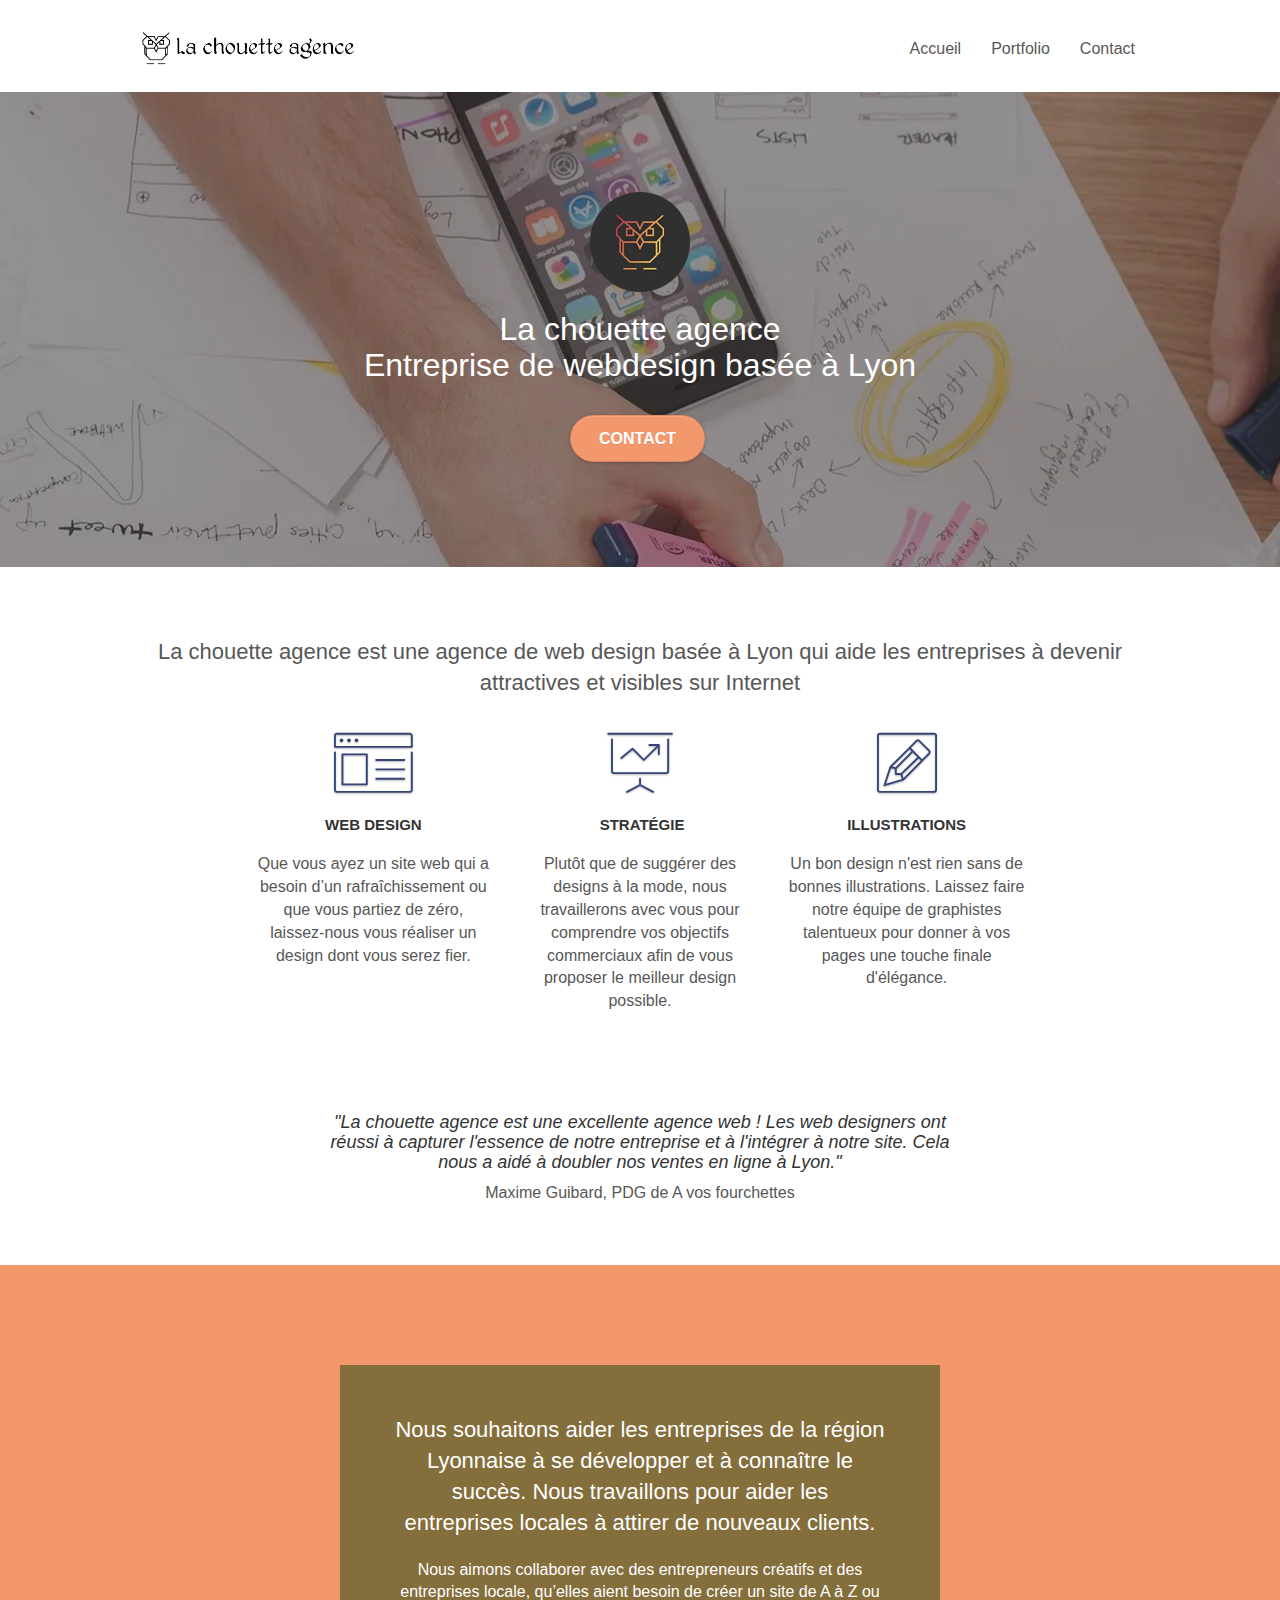
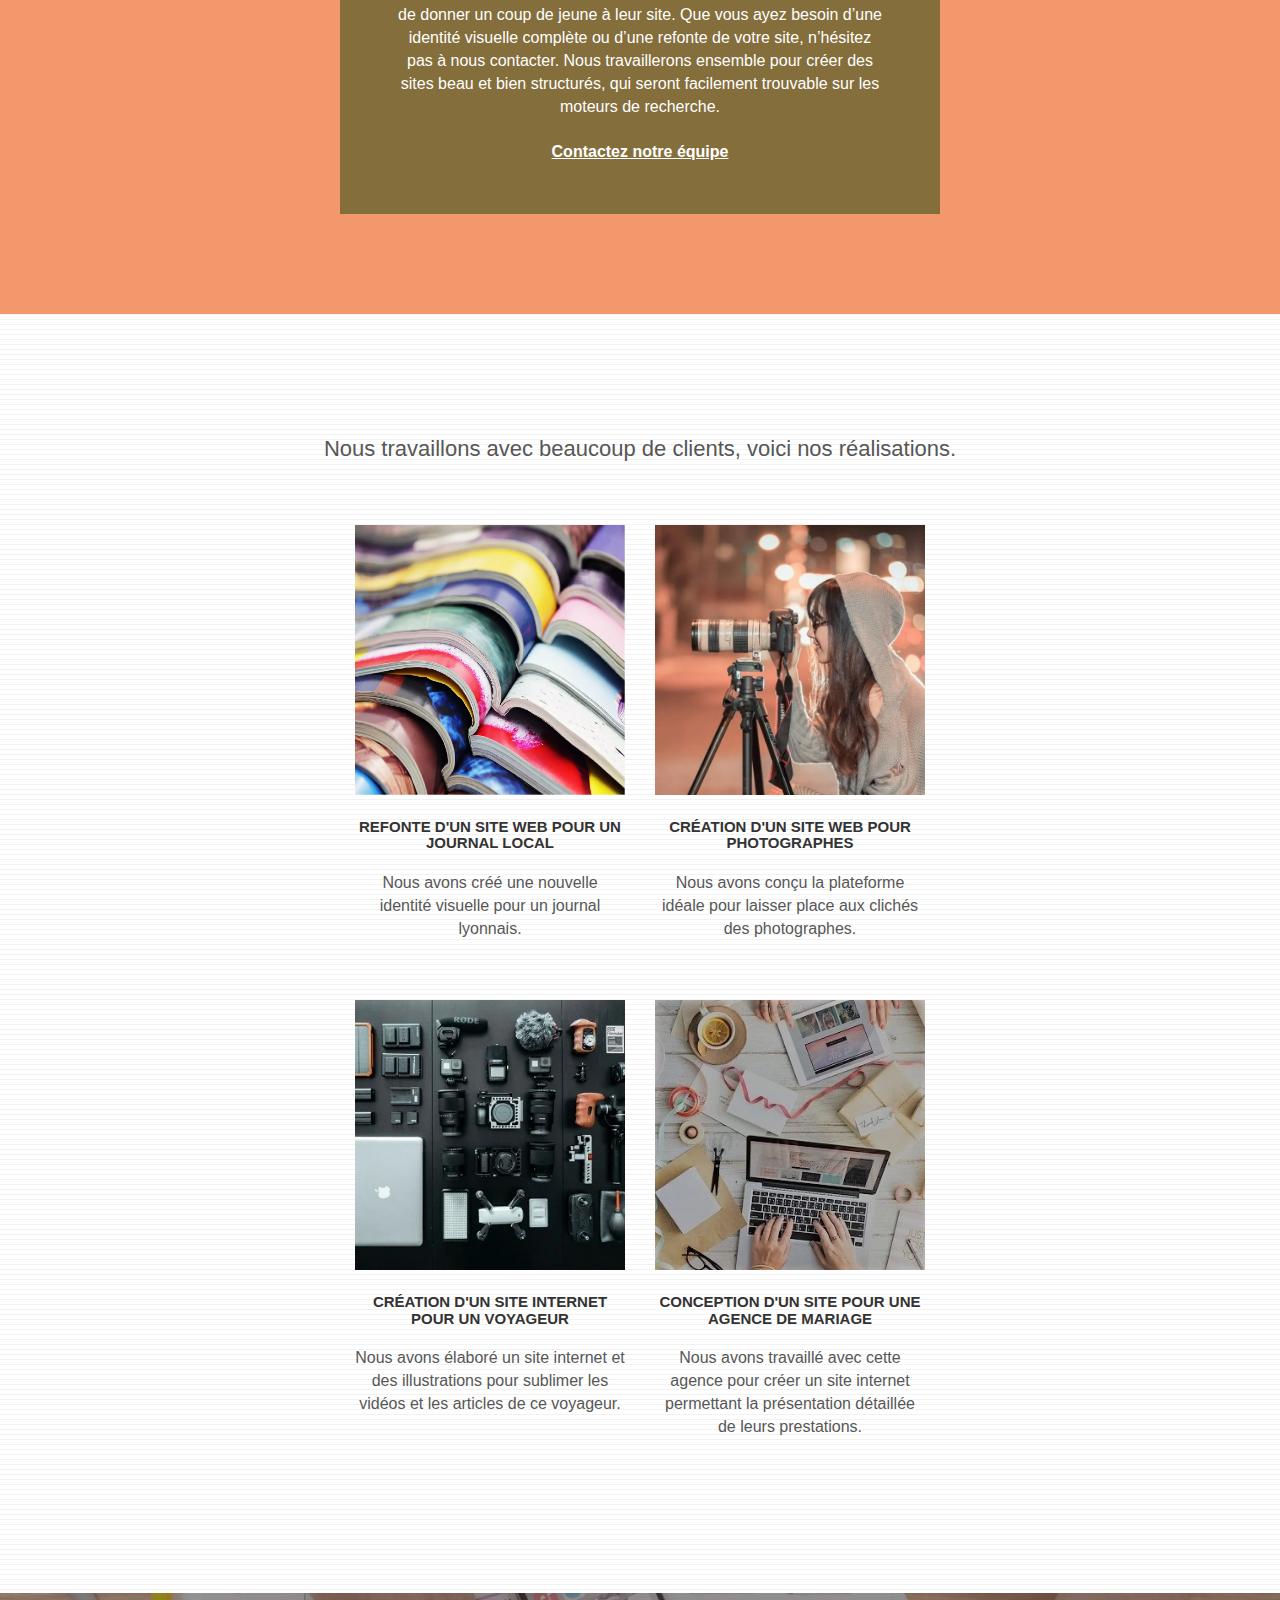
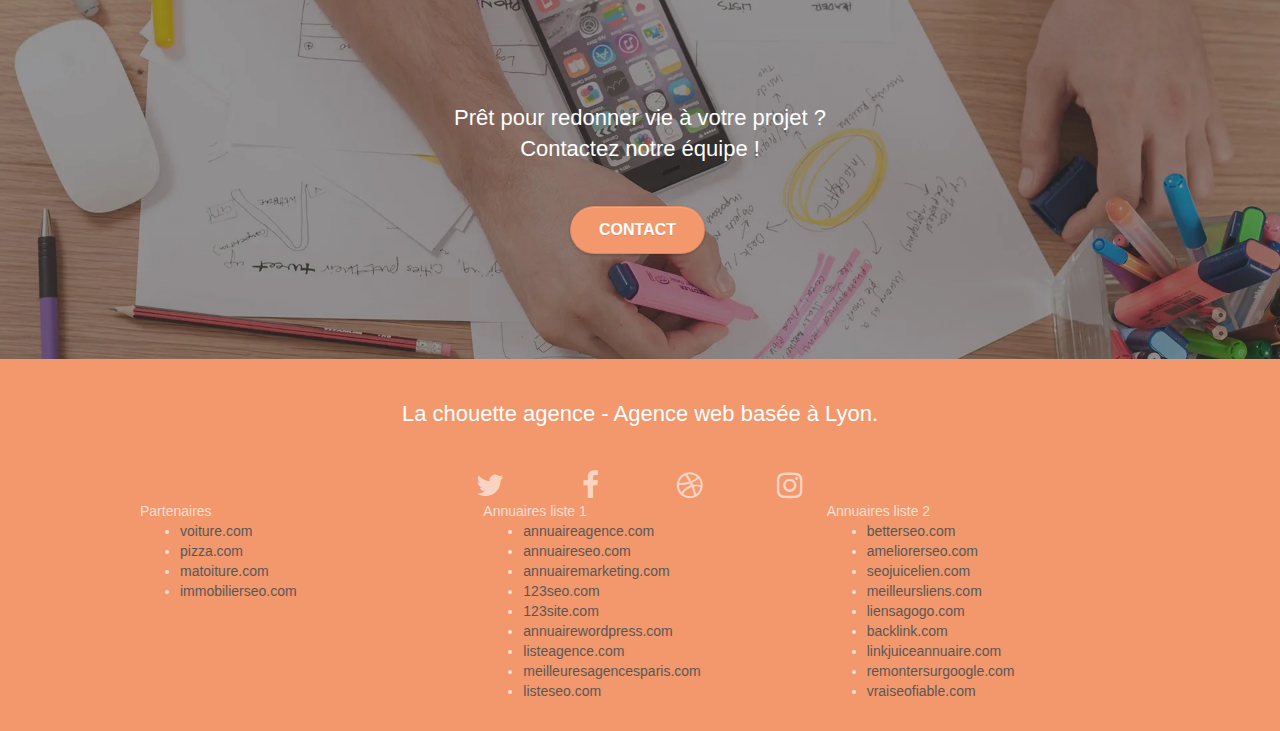
<file: index.html>
<!doctype html>
<html lang="fr">
<head>
    <meta charset="utf-8">
    <meta name="keywords" content="Entreprise web design Lyon, Agence web design Lyon">
    <meta name="description" content="L'entreprise de webdesign, la chouette agence basée à Lyon aide les entreprises à devenir attractives et visibles sur Internet.">
    <meta name="viewport" content="width=device-width, initial-scale=1.0, viewport-fit=cover">
    <link rel="shortcut icon" type="image/png" href="favicon.webp">
    
	<link rel="stylesheet" type="text/css" href="./css/bootstrap.css">
	<link rel="stylesheet" type="text/css" href="style.css">
	<link rel="stylesheet" type="text/css" href="./css/font-awesome.css">
	<link rel="stylesheet" type="text/css" href="./css/et-line.css">

    <title>La Chouette Agence - Entreprise de web design basée à Lyon</title>
    
</head>

<body>
	<!-- Principal conteneur -->
	<div class="page-container">
		
		<!-- bloc-0 -->
		<header class="bloc bgc-white l-bloc " id="bloc-0">
			<div class="container bloc-sm">
		
				<nav class="navbar row">
					<div class="navbar-header">
						<a class="navbar-brand" href="index.html"><img src="img/la-chouette-agence.webp" alt="Logo de l'entreprise de webdesign La Chouette Agence basée à Lyon" height="40" /></a>
						<button id="nav-toggle" type="button" class="ui-navbar-toggle navbar-toggle" data-toggle="collapse" data-target=".navbar-1">
							<span class="sr-only">Toggle navigation</span><span class="icon-bar"></span><span class="icon-bar"></span><span class="icon-bar"></span>
						</button>
					</div>
					<div class="collapse navbar-collapse navbar-1 special-dropdown-nav">
						<ul class="site-navigation nav navbar-nav">
							<li>
								<a href="index.html">Accueil</a>
							</li>
							<li>
								<a href="portfolio.html">Portfolio</a>
							</li>
							<li>
								<a href="contact.html">Contact</a>
							</li>
						</ul>
					</div>
				</nav>
			</div>
		</header>
		<!-- bloc-0 END -->
		
		<main>
			<!-- bloc-1-presentation -->
			<section class="bloc bgc-dark-slate-blue bg-banniere d-bloc bg-t-edge bloc-bg-texture texture-paper b-parallax" id="bloc-1-hero">
				<div class="container bloc-lg">
					<div class="row tight-width-whitespace">
						<div class="col-sm-12">
							<img src="img/logo.webp" class="center-block image-resize-mode" width="100" alt="Logo d'entreprise webdesign La Chouette Agence basée à Lyon"/>
							<h1 class="text-center hero-bloc-text tc-white ">
								La chouette agence<br>Entreprise de webdesign basée à Lyon
							</h1>
							<div class="text-center">
								<a href="contact.html" target="_blank" class="btn btn-lg btn-clean btn-rd cta-hero btn-atomic-tangerine" id="cta-hero">Contact</a>
							</div>
						</div>
					</div>
				</div>
			</section>
			<!-- bloc-1-presentation END -->
		
			<!-- bloc-2-services -->
			<section class="bloc bgc-white l-bloc" id="bloc-2-services">
				<div class="container bloc-md">
					<div class="row">
						<div class="col-sm-12 text-center">
							<h2>La chouette agence est une agence de web design basée à Lyon qui aide les entreprises à devenir attractives et visibles sur Internet</h2>
						</div>
					</div>
					<div class="row voffset-lg med-width-whitespace">
						<div class="col-sm-4">
							<div class="text-center">
								<span class="et-icon-browser sm-shadow icon-dark-slate-blue icons icon-lg"></span>
							</div>
							<h3 class="mg-md text-center">
								Web design
							</h3>
							<p class="text-center ">
								Que vous ayez un site web qui a besoin d&rsquo;un rafraîchissement ou que vous partiez de zéro, laissez-nous vous réaliser un design dont vous serez fier.
							</p>
						</div>
						<div class="col-sm-4">
							<div class="text-center">
								<span class="et-icon-presentation sm-shadow icon-dark-slate-blue icons icon-lg"></span>
							</div>
							<h3 class="mg-md text-center">
								&nbsp;Stratégie
							</h3>
							<p class="text-center ">
								Plutôt que de suggérer des designs à la mode, nous travaillerons avec vous pour comprendre vos objectifs commerciaux afin de vous proposer le meilleur design possible.<br>
							</p>
						</div>
						<div class="col-sm-4">
							<div class="text-center">
								<span class="et-icon-edit sm-shadow icon-dark-slate-blue icons icon-lg"></span>
							</div>
							<h3 class="mg-md text-center">
								Illustrations
							</h3>
							<p class="text-center ">
								Un bon design n'est rien sans de bonnes illustrations. Laissez faire notre équipe de graphistes talentueux pour donner à vos pages une touche finale d'élégance.
							</p>
						</div>
					</div>
					<div class="row voffset-lg voffset">
						<div class="col-xs-12 col-md-8 col-md-offset-2 text-center">
							<h4> <i> "La chouette agence est une excellente agence web ! Les web designers ont réussi à capturer l'essence de notre entreprise et à l'intégrer à notre site. Cela nous a aidé à doubler nos ventes en ligne à Lyon."</i> </h4>
							<p>Maxime Guibard, PDG de A vos fourchettes</p>
						</div>
					</div>
				</div>
			</section>
			<!-- bloc-2-services END -->
		
			<!-- bloc-3-what-i-do -->
			<section class="bloc tc-white bgc-atomic-tangerine bg-presentation d-bloc bloc-bg-texture texture-paper b-parallax" id="bloc-3-what-i-do">
				<div class="container bloc-lg">
					<div class="row tight-width-whitespace black-background">
						<div class="col-sm-12">
							<h2 class="mg-md text-center tc-white">
								Nous souhaitons aider les entreprises de la région Lyonnaise à se développer et à connaître le succès. Nous travaillons pour aider les entreprises locales à attirer de nouveaux clients.<br>
							</h2>
							<p class="text-center white">
								Nous aimons collaborer avec des entrepreneurs créatifs et des entreprises locale, qu’elles aient besoin de créer un site de A à Z ou de donner un coup de jeune à leur site. Que vous ayez besoin d’une identité visuelle complète ou d’une refonte de votre site, n’hésitez pas à nous contacter. Nous travaillerons ensemble pour créer des sites beau et bien structurés, qui seront facilement trouvable sur les moteurs de recherche. <br><br><a class="ltc-white bold-link" href="contact.html" target="_blank">Contactez notre équipe</a><br>
							</p>
						</div>
					</div>
				</div>
			</section>
			<!-- bloc-3-what-i-do END -->
		
			<!-- bloc-4-portfolio -->
			<section class="bloc bgc-white bg-lines-h2-bg bg-repeat l-bloc" id="bloc-4-portfolio">
				<div class="container bloc-lg">
					<div class="row">
						<div class="col-sm-12 text-center">
							<h2>Nous travaillons avec beaucoup de clients, voici nos réalisations.</h2>
						</div>
					</div>
					<div class="row tight-width-whitespace portfolio-row">
						<article class="col-sm-6">
							<a href="#" data-lightbox="img/portfolio-item-1.webp" data-gallery-id="gallery-1" data-caption="Refonte d'un site web pour un journal local" data-frame="snapshot-lb"><img src="img/portfolio-item-1.webp" alt="Plusieurs magazines conçus par l'entreprise de webdesign la chouette agence empilés les uns sur les autres" class="img-responsive portfolio-thumb" /></a>
							<h3 class="mg-md text-center">
								Refonte d'un site web pour un journal local
							</h3>
							<p class="text-center">
								Nous avons créé une nouvelle identité visuelle pour un journal lyonnais.
							</p>
						</article>
						<article class="col-sm-6">
							<a href="#" data-lightbox="img/portfolio-item-2.webp" data-gallery-id="gallery-1" data-caption="Création d'un site web pour photographes" data-frame="snapshot-lb"><img src="img/portfolio-item-2.webp" class="img-responsive portfolio-thumb" alt="Une photographe prend des photos avec un appareil photo" /></a>
							<h3 class="mg-md text-center">
								Création d'un site web pour photographes
							</h3>
							<p class="text-center">
								Nous avons conçu la plateforme idéale pour laisser place aux clichés des photographes.
							</p>
						</article>
					</div>
					<div class="row tight-width-whitespace portfolio-row">
						<article class="col-sm-6">
							<a href="#" data-lightbox="img/portfolio-item-3.webp" data-gallery-id="gallery-1" data-caption="Création d'un site internet pour un voyageur" data-frame="snapshot-lb"><img src="img/portfolio-item-3.webp" class="img-responsive portfolio-thumb" alt="Les équipements d'un voyageur dont le site web a été fait par la chouette agence à Lyon"/></a>
							<h3 class="mg-md text-center">
								Création d'un site internet pour un voyageur
							</h3>
							<p class="text-center">
								Nous avons élaboré un site internet et des illustrations pour sublimer les vidéos et les articles de ce voyageur.
							</p>
						</article>
						<article class="col-sm-6">
							<a href="#" data-lightbox="img/portfolio-item-4.webp" data-gallery-id="gallery-1" data-caption="Conception d'un site pour une agence de mariage" data-frame="snapshot-lb"><img src="img/portfolio-item-4.webp" class="img-responsive portfolio-thumb" alt="Table d'une agence de mariage avec du matériel informatique et papeterie" /></a>
							<h3 class="mg-md text-center">
								Conception d'un site pour une agence de mariage
							</h3>
							<p class="text-center">
								Nous avons travaillé avec cette agence pour créer un site internet permettant la présentation détaillée de leurs prestations.
							</p>
						</article>
					</div>
				</div>
			</section>
			<!-- bloc-4-portfolio END -->
		
			<!-- bloc-5-cta -->
			<section class="bloc bgc-dark-slate-blue bg-banniere d-bloc bloc-bg-texture texture-paper" id="bloc-5-cta">
				<div class="container bloc-lg">
					<div class="row">
						<h2 class="mg-md text-center tc-white">
							Prêt pour redonner vie à votre projet ?<br>Contactez notre équipe !
						</h2>
						<div class="col-sm-12 text-center">
							<a href="contact.html" target="_blank" class="btn btn-atomic-tangerine btn-clean btn-rd btn-lg cta-hero">Contact</a>
						</div>
					</div>
				</div>
			</section>
			<!-- bloc-5-cta END -->
		</main>
		
		<!-- Footer - bloc-8 -->
		<footer class="bloc bgc-atomic-tangerine d-bloc" id="bloc-8">
			<div class="container bloc-sm">
				<div class="row">
					<div class="col-sm-12">
						<h2 class="text-center white">
							La chouette agence - Agence web basée à Lyon.<br><br>
						</h2>
						<div class="row row-no-gutters social">
							<div class="col-sm-3">
								<div class="text-center">
									<a class="social" href="index.html"><span class="fa fa-twitter icon-md"></span></a>
								</div>
							</div>
							<div class="col-sm-3">
								<div class="text-center">
									<a class="social" href="index.html"><span class="fa fa-facebook icon-md"></span></a>
								</div>
							</div>
							<div class="col-sm-3">
								<div class="text-center">
									<a class="social" href="index.html"><span class="fa fa-dribbble icon-md"></span></a>
								</div>
							</div>
							<div class="col-sm-3">
								<div class="text-center">
									<a class="social" href="index.html"><span class="fa fa-instagram icon-md"></span></a>
								</div>
							</div>
						</div>
						<div class="row">
							<div class="col-sm-4">
								Partenaires
									<ul>
										<li><a href="voiture.com">voiture.com</a></li>
										<li><a href="pizza.com">pizza.com</a></li>
										<li><a href="matoiture.com">matoiture.com</a></li>
										<li><a href="immobilierseo.com">immobilierseo.com</a></li>
									</ul>		
							</div>
							<div class="col-sm-4">
								Annuaires liste 1
								<ul>
									<li><a href="annuaireagence.com">annuaireagence.com</a></li>
									<li><a href="annuaireseo.com">annuaireseo.com</a></li>
									<li><a href="annuairemarketing.com">annuairemarketing.com</a></li>
									<li><a href="123seoture.com">123seo.com</a></li>
									<li><a href="123site.com">123site.com</a></li>
									<li><a href="annuairewordpress.com">annuairewordpress.com</a></li>
									<li><a href="listeagence.com">listeagence.com</a></li>
									<li><a href="meilleuresagencesparis.com">meilleuresagencesparis.com</a></li>
									<li><a href="listeseo.com">listeseo.com</a></li>
								</ul>
							</div>
							<div class="col-sm-4">
								Annuaires liste 2
								<ul>
									<li><a href="betterseo.com">betterseo.com</a></li>
									<li><a href="ameliorerseo.com">ameliorerseo.com</a></li>
									<li><a href="seojuicelien.com">seojuicelien.com</a></li>
									<li><a href="meilleursliens.com">meilleursliens.com</a></li>
									<li><a href="liensagogo.com">liensagogo.com</a></li>
									<li><a href="backlink.com">backlink.com</a></li>
									<li><a href="linkjuiceannuaire.com">linkjuiceannuaire.com</a></li>
									<li><a href="remontersurgoogle.com">remontersurgoogle.com</a></li>
									<li><a href="vraiseofiable.com">vraiseofiable.com</a></li>
								</ul>
							</div>
						</div>
					</div>
				</div>
			</div>
		</footer>
		<!-- Footer - bloc-8 END -->
	
	</div>
	<!-- Principal conteneur END -->
	
    <script src="./js/jquery-2.1.0.js"></script>
	<script src="./js/bootstrap.js"></script>
	<script src="./js/blocs.js"></script>
	<script src="./js/jquery.touchSwipe.js" defer></script>
	<script src="./js/gmaps.js"></script>

</body>
</html>
</file>
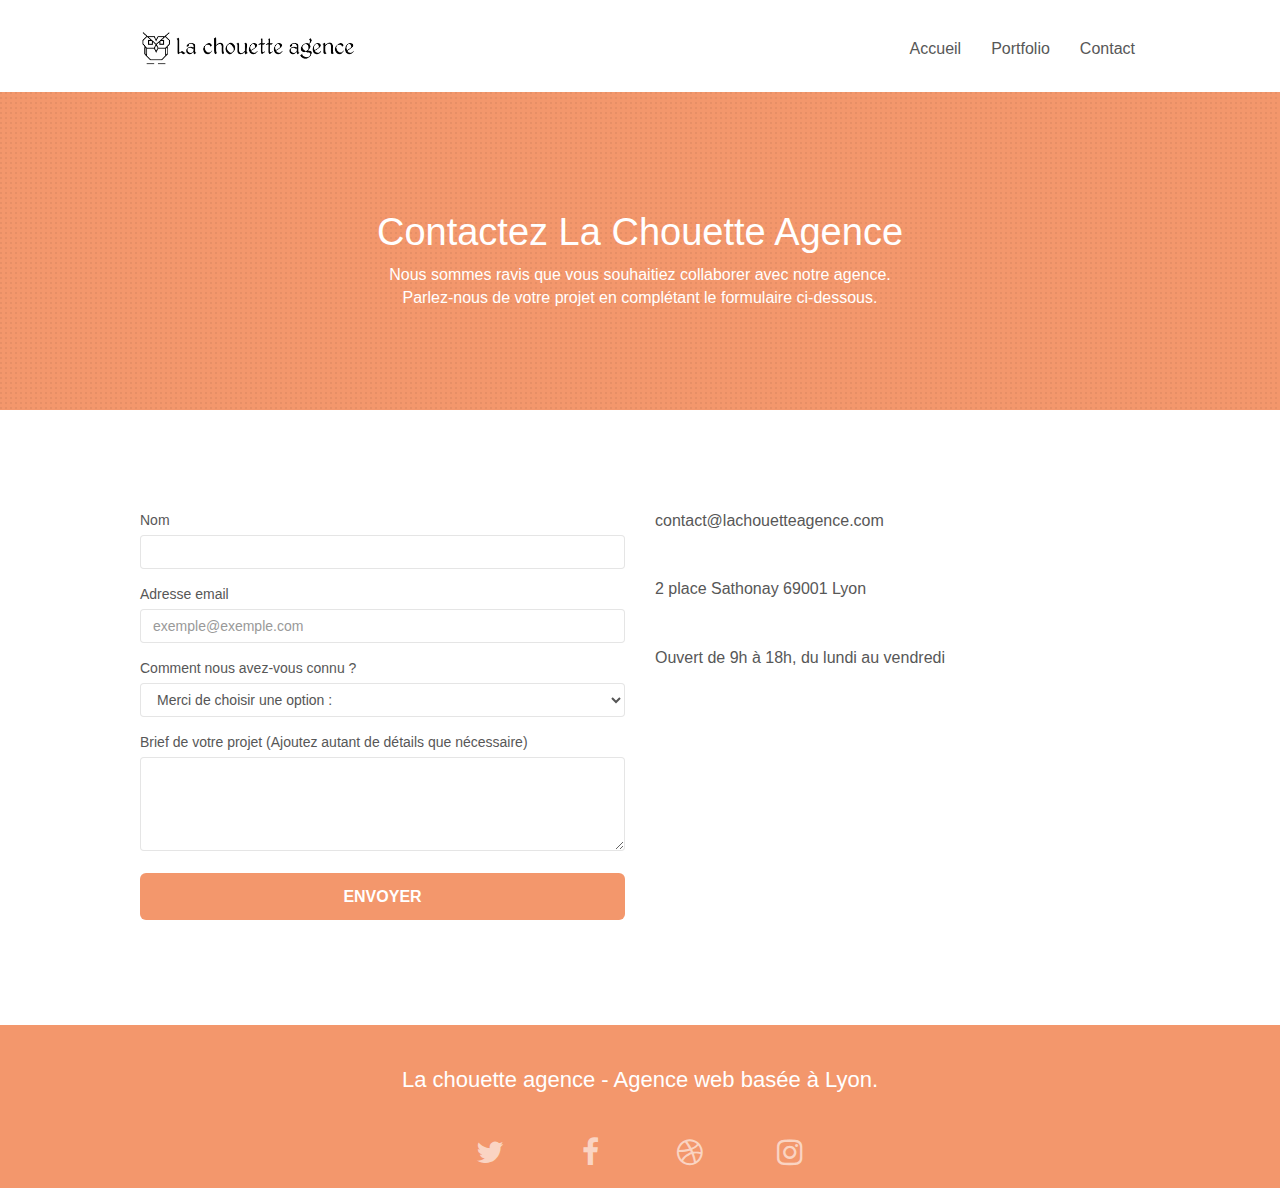
<file: contact.html>
<!doctype html>
<html lang="fr">
<head>
    <meta charset="utf-8">
    <meta name="keywords" content="Entreprise web design Lyon, Agence web design Lyon">
    <meta name="description" content="Contactez-nous. L'entreprise de webdesign, La Chouette Agence basée à Lyon.">
    <meta name="viewport" content="width=device-width, initial-scale=1.0, viewport-fit=cover">
    <link rel="shortcut icon" type="image/png" href="favicon.webp">
    
	<link rel="stylesheet" type="text/css" href="./css/bootstrap.css">
	<link rel="stylesheet" type="text/css" href="style.css">
	<link rel="stylesheet" type="text/css" href="./css/font-awesome.css">
	<link rel="stylesheet" type="text/css" href="./css/et-line.css">
	
    <title>Contactez-nous | La Chouette Agence - Entreprise de web design basée à Lyon</title>
    
</head>
<body>
	<!-- Principal conteneur -->
	<div class="page-container">
		<!-- bloc-0 -->
		<header class="bloc bgc-white l-bloc " id="bloc-0">
			<div class="container bloc-sm">
				<nav class="navbar row">
					<div class="navbar-header">
						<a class="navbar-brand" href="index.html"><img src="img/la-chouette-agence.webp" alt="Logo de l'entreprise de webdesign La Chouette Agence basée à Lyon" height="40" /></a>
						<button id="nav-toggle" type="button" class="ui-navbar-toggle navbar-toggle" data-toggle="collapse" data-target=".navbar-1">
							<span class="sr-only">Toggle navigation</span><span class="icon-bar"></span><span class="icon-bar"></span><span class="icon-bar"></span>
						</button>
					</div>
					<div class="collapse navbar-collapse navbar-1 special-dropdown-nav">
						<ul class="site-navigation nav navbar-nav">
							<li>
								<a href="index.html">Accueil</a>
							</li>
							<li>
								<a href="portfolio.html">Portfolio</a>
							</li>
							<li>
								<a href="contact.html">Contact</a>
							</li>
						</ul>
					</div>
				</nav>
			</div>
		</header>
		<!-- bloc-0 END -->
		
		<main>
			<!-- bloc-6 -->
			<section class="bloc bg-dots-bg bg-repeat bgc-atomic-tangerine d-bloc bloc-bg-texture texture-paper" id="bloc-6">
				<div class="container bloc-lg">
					<div class="row">
						<div class="col-sm-12">
							<h1 class="text-center hero-bloc-text tc-white">
								Contactez La Chouette Agence
							</h1>
							<p class="text-center mg-lg tc-white tight-width-whitespace">
								Nous sommes ravis que vous souhaitiez collaborer avec notre agence.<br>
								Parlez-nous de votre projet en complétant le formulaire ci-dessous.
							</p>
						</div>
					</div>
				</div>
			</section>
			<!-- bloc-6 END -->
			
			<!-- bloc-7 -->
			<div class="bloc bgc-white l-bloc" id="bloc-7">
				<div class="container bloc-lg">
					<div class="row">
						<div class="col-sm-6">
							<form method="POST" id="form_1" novalidate autocomplete="off">
								<div class="form-group">
									<label for="name">
										Nom
									</label>
									<input id="name" class="form-control" required />
								</div>
								<div class="form-group">
									<label for="email">
										Adresse email
									</label>
									<input id="email" class="form-control" type="email" required placeholder="exemple@exemple.com" />
								</div>
								<div class="form-group">
									<label for="input_504">
										Comment nous avez-vous connu ?
									</label>
									<!-- <input class="form-control" type="email" required id="input_504" /> -->
									<select name="dropdown-menu" id="input_504" class="form-control" required>
										<option value="" selected disabled hidden >Merci de choisir une option : </option>
										<option value="Internet">Internet</option>
										<option value="Bouche à oreille">Bouche à oreille</option>
										<option value="Réseaux sociaux">Réseaux sociaux</option>
										<option value="Publicité">Publicité</option>
										<option value="Autre">Autre</option>
									</select>
								</div>
								<div class="form-group">
									<label for="message">
										Brief de votre projet (Ajoutez autant de détails que nécessaire)
									</label><textarea id="message" class="form-control" rows="4" cols="50" required></textarea>
								</div> 
								<button class="bloc-button btn btn-lg btn-block cta-hero btn-atomic-tangerine" type="submit">
									Envoyer
								</button>
							</form>
						</div>
						<div class="col-sm-6">
							<p id="contact_info">
								<a id="contact_adress" href="mailto:contact@lachouetteagence.com">contact@lachouetteagence.com</a>
								<br><br><br>
								<a id="agence_location" href="https://www.google.com/maps/place/2+Place+Sathonay,+69001+Lyon/@45.7695241,4.8279786,17z/data=!3m1!4b1!4m5!3m4!1s0x47f4eb020f3664e9:0x13e3d71752922c1f!8m2!3d45.7695241!4d4.8301673" target="_blank">2 place Sathonay 69001 Lyon
								</a>
								<br><br><br>
								Ouvert de 9h à 18h, du lundi au vendredi
							</p>
						</div>
					</div>
				</div>
			</div>
			<!-- bloc-7 END -->
		</main>
		
		<!-- ScrollToTop Button -->
		<a class="bloc-button btn btn-d scrollToTop" onclick="scrollToTarget('1')"><span class="fa fa-chevron-up"></span></a>
		<!-- ScrollToTop Button END-->
		
		
		<!-- Footer - bloc-8 -->
		<footer class="bloc bgc-atomic-tangerine d-bloc" id="bloc-8">
			<div class="container bloc-sm">
				<div class="row">
					<div class="col-sm-12">
						<h2 class="text-center white">
							La chouette agence - Agence web basée à Lyon.<br><br>
						</h2>
						<div class="row row-no-gutters social">
							<div class="col-sm-3">
								<div class="text-center">
									<a class="social" href="index.html"><span class="fa fa-twitter icon-md"></span></a>
								</div>
							</div>
							<div class="col-sm-3">
								<div class="text-center">
									<a class="social" href="index.html"><span class="fa fa-facebook icon-md"></span></a>
								</div>
							</div>
							<div class="col-sm-3">
								<div class="text-center">
									<a class="social" href="index.html"><span class="fa fa-dribbble icon-md"></span></a>
								</div>
							</div>
							<div class="col-sm-3">
								<div class="text-center">
									<a class="social" href="index.html"><span class="fa fa-instagram icon-md"></span></a>
								</div>
							</div>
						</div>
					</div>
				</div>
			</div>
		</footer>
		<!-- Footer - bloc-8 END -->
	</div>
	<!-- Principal conteneur END -->
	
	<script src="./js/jquery-2.1.0.js"></script>
	<script src="./js/bootstrap.js"></script>
	<script src="./js/blocs.js"></script>
	<script src="./js/jqBootstrapValidation.js"></script>
	<script src="./js/formHandler.js"></script>

</body>
</html>
</file>
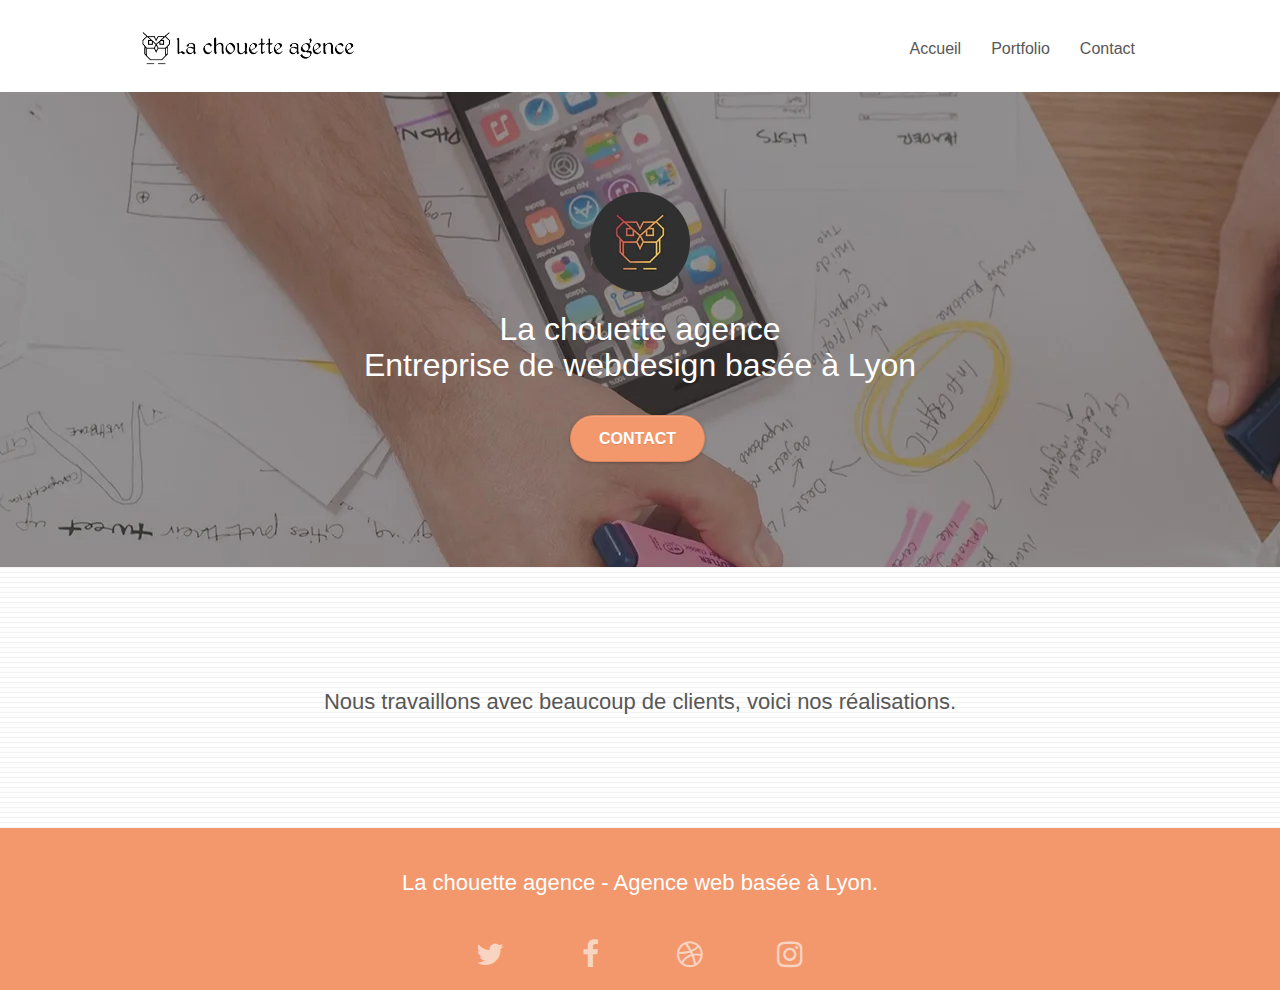
<file: portfolio.html>
<!DOCTYPE html>
<html lang="fr">
    <head>
        <meta charset="utf-8">
        <meta name="keywords" content="Entreprise web design Lyon, Agence web design Lyon">
        <meta name="description" content="Regarder nos réalisations. L'entreprise de webdesign, La Chouette Agence basée à Lyon.">
        <meta name="viewport" content="width=device-width, initial-scale=1.0, viewport-fit=cover">
        <link rel="shortcut icon" type="image/png" href="favicon.webp">
        
        <link rel="stylesheet" type="text/css" href="./css/bootstrap.css">
        <link rel="stylesheet" type="text/css" href="style.css">
        <link rel="stylesheet" type="text/css" href="./css/font-awesome.css">
        <link rel="stylesheet" type="text/css" href="./css/et-line.css">
    
        <title>Portfolio - nos réalisations | La Chouette Agence - Entreprise de web design basée à Lyon</title>
        
    </head>
<body>
	
	<!-- Principal conteneur -->
	<div class="page-container">
		<!-- bloc-0 -->
		<header class="bloc bgc-white l-bloc " id="bloc-0">
			<div class="container bloc-sm">
		
				<nav class="navbar row">
					<div class="navbar-header">
						<a class="navbar-brand" href="index.html"><img src="img/la-chouette-agence.webp" alt="Logo de l'entreprise de webdesign La Chouette Agence basée à Lyon" height="40" /></a>
						<button id="nav-toggle" type="button" class="ui-navbar-toggle navbar-toggle" data-toggle="collapse" data-target=".navbar-1">
							<span class="sr-only">Toggle navigation</span><span class="icon-bar"></span><span class="icon-bar"></span><span class="icon-bar"></span>
						</button>
					</div>
					<div class="collapse navbar-collapse navbar-1 special-dropdown-nav">
						<ul class="site-navigation nav navbar-nav">
							<li>
								<a href="index.html">Accueil</a>
							</li>
							<li>
								<a href="portfolio.html">Portfolio</a>
							</li>
							<li>
								<a href="contact.html">Contact</a>
							</li>
						</ul>
					</div>
				</nav>
			</div>
		</header>
		<!-- bloc-0 END -->
		
		<main>
			<!-- bloc-1-presentation -->
			<section class="bloc bgc-dark-slate-blue bg-banniere d-bloc bg-t-edge bloc-bg-texture texture-paper b-parallax" id="bloc-1-hero">
				<div class="container bloc-lg">
					<div class="row tight-width-whitespace">
						<div class="col-sm-12">
							<img src="img/logo.webp" class="center-block image-resize-mode" width="100" alt="Logo d'entreprise webdesign La Chouette Agence basée à Lyon" />
							<h1 class="text-center hero-bloc-text tc-white ">
								La chouette agence<br>Entreprise de webdesign basée à Lyon
							</h1>
							<div class="text-center">
								<a href="contact.html" target="_blank" class="btn btn-lg btn-clean btn-rd cta-hero btn-atomic-tangerine" id="cta-hero">Contact</a>
							</div>
						</div>
					</div>
				</div>
			</section>
			<!-- bloc-1-presentation END -->
			
			<!-- bloc-portfolio -->
			<section class="bloc bgc-white bg-lines-h2-bg bg-repeat l-bloc" id="bloc-4-portfolio">
				<div class="container bloc-lg">
					<div class="row">
						<div class="col-sm-12 text-center">
							<h2>Nous travaillons avec beaucoup de clients, voici nos réalisations.</h2>
						</div>
					</div>
				</div>
			</section>
			<!-- bloc-portfolio END -->
		</main>
		
		<!-- ScrollToTop Button -->
		<a class="bloc-button btn btn-d scrollToTop" onclick="scrollToTarget('1')"><span class="fa fa-chevron-up"></span></a>
		<!-- ScrollToTop Button END-->
		
		<!-- Footer - bloc-8 -->
		<footer class="bloc bgc-atomic-tangerine d-bloc" id="bloc-8">
			<div class="container bloc-sm">
				<div class="row">
					<div class="col-sm-12">
						<h2 class="text-center white">
							La chouette agence - Agence web basée à Lyon.<br><br>
						</h2>
						<div class="row row-no-gutters social">
							<div class="col-sm-3">
								<div class="text-center">
									<a class="social" href="index.html"><span class="fa fa-twitter icon-md"></span></a>
								</div>
							</div>
							<div class="col-sm-3">
								<div class="text-center">
									<a class="social" href="index.html"><span class="fa fa-facebook icon-md"></span></a>
								</div>
							</div>
							<div class="col-sm-3">
								<div class="text-center">
									<a class="social" href="index.html"><span class="fa fa-dribbble icon-md"></span></a>
								</div>
							</div>
							<div class="col-sm-3">
								<div class="text-center">
									<a class="social" href="index.html"><span class="fa fa-instagram icon-md"></span></a>
								</div>
							</div>
						</div>
					</div>
				</div>
			</div>
		</footer>
		<!-- Footer - bloc-8 END -->
	</div>

	<script src="./js/jquery-2.1.0.js"></script>
    <script src="./js/bootstrap.js"></script>
    <script src="./js/blocs.js"></script>
    <script src="./js/jquery.touchSwipe.js" defer></script>
    <script src="./js/gmaps.js"></script>
    
</body>
</html>
</file>
<file: style.css>
body {
    margin: 0;
    padding: 0;
    background: #FFF;
    overflow-x: hidden;
    -webkit-font-smoothing: antialiased;
    -moz-osx-font-smoothing: grayscale;
}

a,
button {
    transition: all .3s ease-in-out;
    outline: none!important;
}

a:hover {
    text-decoration: none;
    cursor: pointer;
}

#page-loading-blocs-notifaction {
    position: fixed;
    top: 0;
    bottom: 0;
    width: 100%;
    z-index: 100000;
    background: #FFFFFF url("img/pageload-spinner.gif") no-repeat center center;
}

.bloc {
    width: 100%;
    clear: both;
    background: 50% 50% no-repeat;
    padding: 0 50px;
    -webkit-background-size: cover;
    -moz-background-size: cover;
    -o-background-size: cover;
    background-size: cover;
    position: relative;
}

.bloc .container {
    padding-left: 0;
    padding-right: 0;
}

.bloc-lg {
    padding: 100px 50px;
}

.bloc-md {
    padding: 50px;
}

.bloc-sm {
    padding: 20px 50px;
}

.bg-center,
.bg-l-edge,
.bg-r-edge,
.bg-t-edge,
.bg-b-edge,
.bg-tl-edge,
.bg-bl-edge,
.bg-tr-edge,
.bg-br-edge,
.bg-repeat {
    -webkit-background-size: auto!important;
    -moz-background-size: auto!important;
    -o-background-size: auto!important;
    background-size: auto!important;
}

.bg-repeat {
    background: repeat;
}

.bg-t-edge {
    background: top no-repeat;
}

.bloc-bg-texture::before {
    /* content: ""; */
    background-size: 2px 2px;
    position: absolute;
    top: 0;
    bottom: 0;
    left: 0;
    right: 0;
}

.texture-paper::before {
    background: url("img/texture-paper.webp");
    background-size: 280px 280px;
}

.b-parallax {
    background-attachment: fixed;
}

.d-bloc {
    color: rgba(255, 255, 255, .7);
}

.d-bloc button:hover {
    color: rgba(255, 255, 255, .9);
}

.d-bloc .icon-round,
.d-bloc .icon-square,
.d-bloc .icon-rounded,
.d-bloc .icon-semi-rounded-a,
.d-bloc .icon-semi-rounded-b {
    border-color: rgba(255, 255, 255, .9);
}

.d-bloc .divider-h span {
    border-color: rgba(255, 255, 255, .2);
}

.d-bloc .a-btn,
.d-bloc .navbar a,
.d-bloc .navbar-brand,
.d-bloc a .icon-sm,
.d-bloc a .icon-md,
.d-bloc a .icon-lg,
.d-bloc a .icon-xl,
.d-bloc h1 a,
.d-bloc h2 a,
.d-bloc h3 a,
.d-bloc h4 a,
.d-bloc h5 a,
.d-bloc h6 a,
.d-bloc p a {
    color: rgba(255, 255, 255, .6);
}

.d-bloc .a-btn:hover,
.d-bloc .navbar a:hover,
.d-bloc .navbar-brand:hover,
.d-bloc a:hover .icon-sm,
.d-bloc a:hover .icon-md,
.d-bloc a:hover .icon-lg,
.d-bloc a:hover .icon-xl,
.d-bloc h1 a:hover,
.d-bloc h2 a:hover,
.d-bloc h3 a:hover,
.d-bloc h4 a:hover,
.d-bloc h5 a:hover,
.d-bloc h6 a:hover,
.d-bloc p a:hover {
    color: rgba(255, 255, 255, 1);
}

.d-bloc .navbar-toggle .icon-bar {
    background: rgba(255, 255, 255, 1);
}

.d-bloc .btn-wire,
.d-bloc .btn-wire:hover {
    color: rgba(255, 255, 255, 1);
    border-color: rgba(255, 255, 255, 1);
}

.d-bloc .panel {
    color: rgba(0, 0, 0, .5);
}

.d-bloc .panel button:hover {
    color: rgba(0, 0, 0, .7);
}

.d-bloc .panel icon {
    border-color: rgba(0, 0, 0, .7);
}

.d-bloc .panel .divider-h span {
    border-color: rgba(0, 0, 0, .1);
}

.d-bloc .panel .a-btn {
    color: rgba(0, 0, 0, .6);
}

.d-bloc .panel .a-btn:hover {
    color: rgba(0, 0, 0, 1);
}

.d-bloc .panel .btn-wire,
.d-bloc .panel .btn-wire:hover {
    color: rgba(0, 0, 0, .7);
    border-color: rgba(0, 0, 0, .3);
}

.d-bloc .panel,
.l-bloc {
    color: rgba(0, 0, 0, .5);
}

.d-bloc .panel button:hover,
.l-bloc button:hover {
    color: rgba(0, 0, 0, .7);
}

.l-bloc .icon-round,
.l-bloc .icon-square,
.l-bloc .icon-rounded,
.l-bloc .icon-semi-rounded-a,
.l-bloc .icon-semi-rounded-b {
    border-color: rgba(0, 0, 0, .7);
}

.d-bloc .panel .divider-h span,
.l-bloc .divider-h span {
    border-color: rgba(0, 0, 0, .1);
}

.d-bloc .panel .a-btn,
.l-bloc .a-btn,
.l-bloc .navbar a,
.l-bloc .navbar-brand,
.l-bloc a .icon-sm,
.l-bloc a .icon-md,
.l-bloc a .icon-lg,
.l-bloc a .icon-xl,
.l-bloc h1 a,
.l-bloc h2 a,
.l-bloc h3 a,
.l-bloc h4 a,
.l-bloc h5 a,
.l-bloc h6 a,
.l-bloc p a {
    color: rgba(0, 0, 0, .6);
}

.d-bloc .panel .a-btn:hover,
.l-bloc .a-btn:hover,
.l-bloc .navbar a:hover,
.l-bloc .navbar-brand:hover,
.l-bloc a:hover .icon-sm,
.l-bloc a:hover .icon-md,
.l-bloc a:hover .icon-lg,
.l-bloc a:hover .icon-xl,
.l-bloc h1 a:hover,
.l-bloc h2 a:hover,
.l-bloc h3 a:hover,
.l-bloc h4 a:hover,
.l-bloc h5 a:hover,
.l-bloc h6 a:hover,
.l-bloc p a:hover {
    color: rgba(0, 0, 0, 1);
}

.l-bloc .navbar-toggle .icon-bar {
    color: rgba(0, 0, 0, .6);
}

.d-bloc .panel .btn-wire,
.d-bloc .panel .btn-wire:hover,
.l-bloc .btn-wire,
.l-bloc .btn-wire:hover {
    color: rgba(0, 0, 0, .7);
    border-color: rgba(0, 0, 0, .3);
}

.voffset {
    margin-top: 30px;
}

.voffset-lg {
    margin-top: 80px;
}

.row-no-gutters {
    margin-right: 0;
    margin-left: 0;
}

.row.row-no-gutters > [class^="col-"],
.row.row-no-gutters > [class*=" col-"] {
    padding-right: 0;
    padding-left: 0;
}

#bloc-1-hero h1 {
    font-size: 32px;
}

.navbar {
    margin-bottom: 0;
    z-index: 1;
}

.navbar-brand {
    height: auto;
    padding: 3px 15px;
    font-size: 25px;
    font-weight: normal;
    font-weight: 600;
    line-height: 44px;
}

.navbar-brand img {
    max-height: 200px;
    margin: 0 5px 0 0;
    display: inline;
}

.navbar-brand img[src$=svg] {
    min-width: 100px;
}

.nav-center .navbar-brand img {
    margin: 0;
}

.navbar .nav {
    padding-top: 2px;
    margin-right: -16px;
    float: right;
    z-index: 1;
}

.nav > li {
    float: left;
    margin-top: 4px;
    font-size: 16px;
}

.navbar-nav .open .dropdown-menu > li > a {
    text-align: inherit;
}

.nav > li a:hover,
.nav > li a:focus {
    background: transparent;
}

.navbar-toggle {
    margin: 10px 10px 0 0;
    border: 0px;
}

.navbar-toggle:hover {
    background: transparent!important;
}

.navbar-toggle .icon-bar {
    background-color: rgba(0, 0, 0, .5);
    width: 26px;
}

.nav-invert .navbar .nav {
    float: left;
}

.nav-invert .navbar-header,
.nav-invert .navbar-brand {
    float: right;
    position: relative;
    z-index: 2;
}

@media (min-width: 768px) {
    .site-navigation {
        position: absolute;
        top: 50%;
        right: 20px;
        transform: translate(0, -50%);
        -webkit-transform: translateY(-50%);
    }
    .nav > li .dropdown-menu a,
    .nav > li .dropdown-menu a:hover {
        color: #484848;
    }
    .nav-invert .site-navigation {
        left: 0;
        right: 0;
    }
    .nav-center {
        text-align: center;
    }
    .nav-center .navbar-header {
        width: 100%;
    }
    .nav-center .navbar-header,
    .nav-center .navbar-brand,
    .nav-center .nav > li {
        float: none;
        display: inline-block;
    }
    .nav-center .site-navigation {
        position: relative;
        width: 100%;
        right: 0;
        margin-right: 0px;
        margin-top: 20px;
    }
    .nav-center.mini-nav .navbar-toggle {
        float: none;
        margin: 10px auto 0;
    }
}

.nav > li > .dropdown a {
    background: none!important;
    display: block;
    padding: 14px 15px;
}

nav .caret {
    margin: 0 5px;
}

.dropdown-menu .dropdown-menu {
    top: -8px;
    left: 100%;
}

.dropdown-menu .dropmenu-flow-right {
    top: 100%;
    left: 0;
    margin-left: -1px;
    border-top-left-radius: 0;
    border-top-right-radius: 0;
}

.dropdown-menu .dropdown span {
    border: 4px solid black;
    border-top-color: transparent;
    border-right-color: transparent;
    border-bottom-color: transparent;
    margin: 6px -5px 0 0!important;
    float: right;
}

.mg-md {
    margin-top: 10px;
    margin-bottom: 20px;
}

.mg-lg {
    margin-top: 10px;
    margin-bottom: 40px;
}

.btn {
    margin: 0 5px 5px 0;
}

.btn.pull-right {
    margin: 0 0 5px 5px;
}

.btn-d,
.btn-d:hover,
.btn-d:focus {
    color: #FFF;
    background: rgba(0, 0, 0, .3);
}

button {
    outline: none!important;
}

.btn-rd {
    border-radius: 40px;
}

.btn-clean {
    border: 1px solid rgba(0, 0, 0, .08);
    border-bottom-color: rgba(0, 0, 0, .1);
    text-shadow: 0 1px 0 rgba(0, 0, 1, .1);
    box-shadow: 0 1px 3px rgba(0, 0, 1, .25), inset 0 1px 0 0 rgba(255, 255, 255, .15);
}

.icon-md {
    font-size: 30px!important;
}

.icon-lg {
    font-size: 60px!important;
}

.sm-shadow {
    text-shadow: 0 1px 2px rgba(0, 0, 0, .3);
}

.panel-sq,
.panel-sq .panel-heading,
.panel-sq .panel-footer {
    border-radius: 0;
}

.panel-rd {
    border-radius: 30px;
}

.panel-rd .panel-heading {
    border-radius: 29px 29px 0 0;
}

.panel-rd .panel-footer {
    border-radius: 0 0 29px 29px;
}

.form-control {
    border-color: rgba(0, 0, 0, .1);
    box-shadow: none;
}

.scrollToTop {
    width: 40px;
    height: 40px;
    position: fixed;
    bottom: 20px;
    right: 20px;
    opacity: 0;
    z-index: 500;
    transition: all .3s ease-in-out;
}

.scrollToTop span {
    margin-top: 6px;
}

.showScrollTop {
    font-size: 14px;
    opacity: 1;
}

a[data-lightbox] {
    position: relative;
    display: block;
    text-align: center;
}

a[data-lightbox]:hover::before {
    content: "+";
    font-family: "HelveticaNeue-Light", "Helvetica Neue Light", "Helvetica Neue", Helvetica, Arial;
    font-size: 32px;
    width: 50px;
    height: 50px;
    margin-left: -25px;
    border-radius: 50%;
    background: rgba(0, 0, 0, .6);
    color: #FFF;
    font-weight: 100;
    z-index: 1;
    position: absolute;
    top: 50%;
    transform: translateY(-50%);
    -webkit-transform: translateY(-50%);
}

a[data-lightbox]:hover img {
    opacity: 0.6;
    -webkit-animation-fill-mode: none;
    animation-fill-mode: none;
}

#lightbox-modal {
    display: flex;
    align-items: center;
}

#lightbox-modal .modal-dialog {
    width: 90%;
    max-width: 900px;
    margin: 0 auto 0;
}

#lightbox-modal .modal-dialog img {
    max-height: 90vh;
    margin: 0 auto;
}

.lightbox-caption {
    padding: 20px;
    color: #FFF;
    background: rgba(0, 0, 0, .5);
    position: absolute;
    left: 15px;
    right: 15px;
    bottom: 5px;
}

.close-lightbox {
    color: #FFF;
    font-size: 30px;
    position: absolute;
    top: 20px;
    right: 20px;
    z-index: 20;
    background: rgba(0, 0, 0, .5);
    border: none;
    line-height: 30px;
    padding: 0 9px 5px;
    opacity: 0.3;
}

.close-lightbox:hover,
.next-lightbox:hover,
.prev-lightbox:hover {
    opacity: 1.0;
    color: #FFF;
}

.next-lightbox,
.prev-lightbox {
    font-size: 20px;
    color: rgba(255, 255, 255, .9);
    background: rgba(0, 0, 0, .5);
    transition: all .2s ease-in-out;
    position: absolute;
    top: 45%;
    z-index: 1;
    opacity: 0.4;
}

.next-lightbox {
    padding: 6px 8px 1px 13px;
    right: 25px;
}

.prev-lightbox {
    padding: 6px 13px 1px 10px;
    left: 25px;
}

.snapshot-lb .modal-body {
    padding-bottom: 45px;
}

.snapshot-lb .lightbox-caption {
    padding: 0;
    color: rgba(0, 0, 0, .5);
    background: none;
}

h1,
h2,
h3,
h4,
h5,
h6,
p,
label,
.btn,
a {
    font-family: "helvetica";
    font-weight: 400;
    color: #575757!important;
}

.container {
    max-width: 1000px;
}

.hero-bloc-text {
    font-size: 38px;
}

.hero-bloc-text-sub {
    font-size: 36px;
}

.statement-bloc-text {
    line-height: 26px;
    font-style: italic;
    font-size: 20px;
    text-align: center;
    font-weight: lighter;
    max-width: 520px;
    margin: auto auto auto auto;
}

p {
    font-size: 16px;
}

.tight-width-whitespace {
    max-width: 600px;
    margin: auto auto auto auto;
}

.h1 {
    font-size: 20px;
    font-family: "Open Sans";
}

.cta-hero {
    margin-top: 22px;
    color: #FFFFFF!important;
    text-transform: uppercase;
    padding: 12px 28px 12px 28px;
    font-size: 16px;
    font-weight: 700;
}

.social {
    max-width: 400px;
    margin: auto auto auto auto;
}

h2 {
    font-size: 22px;
    line-height: 1.4em;
}

h3 {
    font-size: 15px;
    text-transform: uppercase;
    font-weight: 700;
    color: #333333!important;
}

.med-width-whitespace {
    max-width: 800px;
    margin: auto auto auto auto;
    box-shadow: 0px 0px 0px #000000;
}

h1 {
    color: #333333!important;
}

h4 {
    color: #333333!important;
}

.icons {
    margin-bottom: 14px;
    margin-top: 24px;
}

.white {
    color: #FFFFFF!important;
}

.portfolio-thumb {
    margin-bottom: 24px;
}

.portfolio-row {
    margin-bottom: 44px;
    margin-top: 50px;
}

.avatar {
    box-shadow: 0px 4px 9px rgba(0, 0, 0, 0.3);
}

.black-background {
    background-color: rgba(120, 105, 55, 0.9);
    padding: 40px 40px 40px 40px;
}

.bold-link {
    font-weight: 900;
    text-decoration: underline!important;
}

.bgc-white {
    background-color: #FFFFFF;
}

.bgc-dark-slate-blue {
    background-color: #364577;
}

.bgc-atomic-tangerine {
    background-color: #F3976C;
}

.tc-white {
    /* color: #F3976C!important; */
    color: white !important;
}

.btn-atomic-tangerine {
    background: #F3976C;
    color: #FFFFFF!important;
}

.btn-atomic-tangerine:hover {
    background: #c27956!important;
    color: #FFFFFF!important;
}

.ltc-white {
    color: #FFFFFF!important;
}

.ltc-white:hover {
    color: #cccccc!important;
}

.ltc-atomic-tangerine {
    color: #F3976C!important;
}

.ltc-atomic-tangerine:hover {
    color: #c27956!important;
}

.icon-dark-slate-blue {
    color: #364577!important;
    border-color: #364577!important;
}

.bg-dots-bg {
    background-image: url("img/dots-bg.webp");
}

.bg-lines-h2-bg {
    background-image: url("img/lines-h2-bg.webp");
}

.bg-banniere {
    background-image: url("img/la-chouette-agence-banniere.webp");
}

.bg-presentation {
    background-image: url("img/image-de-presentation.webp");
}

@media (max-width: 1024px) {
    .bloc {
        padding-left: 20px;
        padding-right: 20px;
    }
    .bloc.full-width-bloc,
    .bloc-tile-2.full-width-bloc .container,
    .bloc-tile-3.full-width-bloc .container,
    .bloc-tile-4.full-width-bloc .container {
        padding-left: 0;
        padding-right: 0;
    }
}

@media (max-width: 992px) and (min-width: 768px) {
    .navbar .nav {
        max-width: 80%
    }
    .nav-center.navbar .nav {
        max-width: 100%
    }
}

@media only screen and (min-width: 768px) and (max-width: 1024px) and (orientation: landscape) {
    .b-parallax {
        background-attachment: scroll;
    }
}

@media only screen and (min-width: 1024px) and (max-width: 1366px) and (-webkit-min-device-pixel-ratio: 1.5) {
    .b-parallax {
        background-attachment: scroll;
    }
}

@media (max-width: 991px) {
    .container {
        width: 100%;
    }
    .b-parallax {
        background-attachment: scroll;
    }
    .page-container,
    #hero-bloc {
        overflow-x: hidden;
        position: relative;
    }
    .bloc {
        padding-left: 20px;
        padding-right: 20px;
    }
    .bloc-group,
    .bloc-group .bloc {
        display: block;
        width: 100%;
    }
    .bloc-fill-screen .fill-bloc-top-edge,
    .bloc-fill-screen .fill-bloc-bottom-edge {
        padding: 0 20px;
    }
}

@media (max-width: 767px) {
    .page-container {
        overflow-x: hidden;
        position: relative;
    }
    h1,
    h2,
    h3,
    h4,
    h5,
    h6,
    p,
    #disqus_thread {
        padding-left: 10px!important;
        padding-right: 10px!important;
    }
    .b-parallax {
        background-attachment: scroll;
    }
    .navbar .nav {
        padding-top: 0;
        border-top: 1px solid rgba(0, 0, 0, .2);
        float: none!important;
    }
    .navbar.row {
        margin-left: 0;
        margin-right: 0;
    }
    .site-navigation {
        position: inherit;
        transform: none;
        -webkit-transform: none;
        -ms-transform: none;
    }
    .nav > li {
        margin-top: 0;
        border-bottom: 1px solid rgba(0, 0, 0, .1);
        background: rgba(0, 0, 0, .05);
        text-align: left;
        padding-left: 15px;
        width: 100%;
    }
    .nav > li:hover {
        background: rgba(0, 0, 0, .08);
    }
    .dropdown .dropdown a .caret {
        float: none;
        margin: 5px 0 0 10px!important;
        border: 4px solid black;
        border-bottom-color: transparent;
        border-right-color: transparent;
        border-left-color: transparent;
    }
    #hero-bloc .navbar .nav {
        background: rgba(0, 0, 0, .8);
    }
    #hero-bloc .navbar .nav a {
        color: rgba(255, 255, 255, .6);
    }
    .hero {
        padding: 50px 0;
    }
    .hero-nav {
        left: -1px;
        right: -1px;
    }
    .navbar-collapse {
        padding: 0;
        overflow-x: hidden;
        -webkit-box-shadow: none;
        box-shadow: none;
    }
    .navbar-brand img {
        max-height: 40px;
        width: auto;
    }
    .nav-invert .navbar-header {
        float: none;
        width: 100%;
    }
    .nav-invert .navbar-toggle {
        float: left;
        margin-left: 10px;
    }
    .bloc {
        padding-left: 0;
        padding-right: 0;
    }
    .bloc-xxl,
    .bloc-xl,
    .bloc-lg {
        padding: 40px 0;
    }
    .bloc-sm,
    .bloc-md {
        padding-left: 0;
        padding-right: 0;
    }
    .bloc-tile-2 .container,
    .bloc-tile-3 .container,
    .bloc-tile-4 .container,
    .bloc-fill-screen .fill-bloc-top-edge,
    .bloc-fill-screen .fill-bloc-bottom-edge {
        padding-left: 0;
        padding-right: 0;
    }
    .a-block {
        padding: 0 10px;
    }
    .btn-dwn {
        display: none;
    }
    .voffset {
        margin-top: 5px;
    }
    .voffset-md {
        margin-top: 20px;
    }
    .voffset-lg {
        margin-top: 30px;
    }

    article img {
        margin-left: auto;
        margin-right: auto;
    }
    form {
        padding: 5px;
    }
    .close-lightbox {
        display: inline-block;
    }
    .blocsapp-device-iphone5 {
        background-size: 216px 425px;
        padding-top: 60px;
        width: 216px;
        height: 425px;
    }
    .blocsapp-device-iphone5 img {
        width: 180px;
        height: 320px;
    }
}

@media (max-width: 400px) {
    .bloc {
        padding-left: 0;
        padding-right: 0;
    }
}

@media (max-width: 767px) {
    .bloc-mob-center-text {
        text-align: center;
    }
}

nav ul li a {
    cursor: crosshair;
}

nav ul li a:hover {
    background-color: blue;
    color: blue;
}

.site-navigation li a:hover, .nav li a:hover, .navbar-nav li a:hover {
    background-color: #F3976C;
    color: white;
}
</file>
<file: css/et-line.css>
@font-face {
    font-family: et-line;
    src: url(../fonts/et-line.eot);
    src: url(../fonts/et-line.eot?#iefix) format('embedded-opentype'), url(../fonts/et-line.woff) format('woff'), url(../fonts/et-line.ttf) format('truetype'), url(../fonts/et-line.svg#et-line) format('svg');
    font-weight: 400;
    font-style: normal
}

.et-icon-adjustments,
.et-icon-alarmclock,
.et-icon-anchor,
.et-icon-aperture,
.et-icon-attachment,
.et-icon-bargraph,
.et-icon-basket,
.et-icon-beaker,
.et-icon-bike,
.et-icon-book-open,
.et-icon-briefcase,
.et-icon-browser,
.et-icon-calendar,
.et-icon-camera,
.et-icon-caution,
.et-icon-chat,
.et-icon-circle-compass,
.et-icon-clipboard,
.et-icon-clock,
.et-icon-cloud,
.et-icon-compass,
.et-icon-desktop,
.et-icon-dial,
.et-icon-document,
.et-icon-documents,
.et-icon-download,
.et-icon-dribbble,
.et-icon-edit,
.et-icon-envelope,
.et-icon-expand,
.et-icon-facebook,
.et-icon-flag,
.et-icon-focus,
.et-icon-gears,
.et-icon-genius,
.et-icon-gift,
.et-icon-global,
.et-icon-globe,
.et-icon-googleplus,
.et-icon-grid,
.et-icon-happy,
.et-icon-hazardous,
.et-icon-heart,
.et-icon-hotairballoon,
.et-icon-hourglass,
.et-icon-key,
.et-icon-laptop,
.et-icon-layers,
.et-icon-lifesaver,
.et-icon-lightbulb,
.et-icon-linegraph,
.et-icon-linkedin,
.et-icon-lock,
.et-icon-magnifying-glass,
.et-icon-map,
.et-icon-map-pin,
.et-icon-megaphone,
.et-icon-mic,
.et-icon-mobile,
.et-icon-newspaper,
.et-icon-notebook,
.et-icon-paintbrush,
.et-icon-paperclip,
.et-icon-pencil,
.et-icon-phone,
.et-icon-picture,
.et-icon-pictures,
.et-icon-piechart,
.et-icon-presentation,
.et-icon-pricetags,
.et-icon-printer,
.et-icon-profile-female,
.et-icon-profile-male,
.et-icon-puzzle,
.et-icon-quote,
.et-icon-recycle,
.et-icon-refresh,
.et-icon-ribbon,
.et-icon-rss,
.et-icon-sad,
.et-icon-scissors,
.et-icon-scope,
.et-icon-search,
.et-icon-shield,
.et-icon-speedometer,
.et-icon-strategy,
.et-icon-streetsign,
.et-icon-tablet,
.et-icon-target,
.et-icon-telescope,
.et-icon-toolbox,
.et-icon-tools,
.et-icon-tools-2,
.et-icon-trophy,
.et-icon-tumblr,
.et-icon-twitter,
.et-icon-upload,
.et-icon-video,
.et-icon-wallet,
.et-icon-wine {
    font-family: et-line;
    speak: none;
    font-style: normal;
    font-weight: 400;
    font-variant: normal;
    text-transform: none;
    line-height: 1;
    -webkit-font-smoothing: antialiased;
    -moz-osx-font-smoothing: grayscale;
    display: inline-block
}

.et-icon-mobile:before {
    content: "\e000"
}

.et-icon-laptop:before {
    content: "\e001"
}

.et-icon-desktop:before {
    content: "\e002"
}

.et-icon-tablet:before {
    content: "\e003"
}

.et-icon-phone:before {
    content: "\e004"
}

.et-icon-document:before {
    content: "\e005"
}

.et-icon-documents:before {
    content: "\e006"
}

.et-icon-search:before {
    content: "\e007"
}

.et-icon-clipboard:before {
    content: "\e008"
}

.et-icon-newspaper:before {
    content: "\e009"
}

.et-icon-notebook:before {
    content: "\e00a"
}

.et-icon-book-open:before {
    content: "\e00b"
}

.et-icon-browser:before {
    content: "\e00c"
}

.et-icon-calendar:before {
    content: "\e00d"
}

.et-icon-presentation:before {
    content: "\e00e"
}

.et-icon-picture:before {
    content: "\e00f"
}

.et-icon-pictures:before {
    content: "\e010"
}

.et-icon-video:before {
    content: "\e011"
}

.et-icon-camera:before {
    content: "\e012"
}

.et-icon-printer:before {
    content: "\e013"
}

.et-icon-toolbox:before {
    content: "\e014"
}

.et-icon-briefcase:before {
    content: "\e015"
}

.et-icon-wallet:before {
    content: "\e016"
}

.et-icon-gift:before {
    content: "\e017"
}

.et-icon-bargraph:before {
    content: "\e018"
}

.et-icon-grid:before {
    content: "\e019"
}

.et-icon-expand:before {
    content: "\e01a"
}

.et-icon-focus:before {
    content: "\e01b"
}

.et-icon-edit:before {
    content: "\e01c"
}

.et-icon-adjustments:before {
    content: "\e01d"
}

.et-icon-ribbon:before {
    content: "\e01e"
}

.et-icon-hourglass:before {
    content: "\e01f"
}

.et-icon-lock:before {
    content: "\e020"
}

.et-icon-megaphone:before {
    content: "\e021"
}

.et-icon-shield:before {
    content: "\e022"
}

.et-icon-trophy:before {
    content: "\e023"
}

.et-icon-flag:before {
    content: "\e024"
}

.et-icon-map:before {
    content: "\e025"
}

.et-icon-puzzle:before {
    content: "\e026"
}

.et-icon-basket:before {
    content: "\e027"
}

.et-icon-envelope:before {
    content: "\e028"
}

.et-icon-streetsign:before {
    content: "\e029"
}

.et-icon-telescope:before {
    content: "\e02a"
}

.et-icon-gears:before {
    content: "\e02b"
}

.et-icon-key:before {
    content: "\e02c"
}

.et-icon-paperclip:before {
    content: "\e02d"
}

.et-icon-attachment:before {
    content: "\e02e"
}

.et-icon-pricetags:before {
    content: "\e02f"
}

.et-icon-lightbulb:before {
    content: "\e030"
}

.et-icon-layers:before {
    content: "\e031"
}

.et-icon-pencil:before {
    content: "\e032"
}

.et-icon-tools:before {
    content: "\e033"
}

.et-icon-tools-2:before {
    content: "\e034"
}

.et-icon-scissors:before {
    content: "\e035"
}

.et-icon-paintbrush:before {
    content: "\e036"
}

.et-icon-magnifying-glass:before {
    content: "\e037"
}

.et-icon-circle-compass:before {
    content: "\e038"
}

.et-icon-linegraph:before {
    content: "\e039"
}

.et-icon-mic:before {
    content: "\e03a"
}

.et-icon-strategy:before {
    content: "\e03b"
}

.et-icon-beaker:before {
    content: "\e03c"
}

.et-icon-caution:before {
    content: "\e03d"
}

.et-icon-recycle:before {
    content: "\e03e"
}

.et-icon-anchor:before {
    content: "\e03f"
}

.et-icon-profile-male:before {
    content: "\e040"
}

.et-icon-profile-female:before {
    content: "\e041"
}

.et-icon-bike:before {
    content: "\e042"
}

.et-icon-wine:before {
    content: "\e043"
}

.et-icon-hotairballoon:before {
    content: "\e044"
}

.et-icon-globe:before {
    content: "\e045"
}

.et-icon-genius:before {
    content: "\e046"
}

.et-icon-map-pin:before {
    content: "\e047"
}

.et-icon-dial:before {
    content: "\e048"
}

.et-icon-chat:before {
    content: "\e049"
}

.et-icon-heart:before {
    content: "\e04a"
}

.et-icon-cloud:before {
    content: "\e04b"
}

.et-icon-upload:before {
    content: "\e04c"
}

.et-icon-download:before {
    content: "\e04d"
}

.et-icon-target:before {
    content: "\e04e"
}

.et-icon-hazardous:before {
    content: "\e04f"
}

.et-icon-piechart:before {
    content: "\e050"
}

.et-icon-speedometer:before {
    content: "\e051"
}

.et-icon-global:before {
    content: "\e052"
}

.et-icon-compass:before {
    content: "\e053"
}

.et-icon-lifesaver:before {
    content: "\e054"
}

.et-icon-clock:before {
    content: "\e055"
}

.et-icon-aperture:before {
    content: "\e056"
}

.et-icon-quote:before {
    content: "\e057"
}

.et-icon-scope:before {
    content: "\e058"
}

.et-icon-alarmclock:before {
    content: "\e059"
}

.et-icon-refresh:before {
    content: "\e05a"
}

.et-icon-happy:before {
    content: "\e05b"
}

.et-icon-sad:before {
    content: "\e05c"
}

.et-icon-facebook:before {
    content: "\e05d"
}

.et-icon-twitter:before {
    content: "\e05e"
}

.et-icon-googleplus:before {
    content: "\e05f"
}

.et-icon-rss:before {
    content: "\e060"
}

.et-icon-tumblr:before {
    content: "\e061"
}

.et-icon-linkedin:before {
    content: "\e062"
}

.et-icon-dribbble:before {
    content: "\e063"
}
</file>
